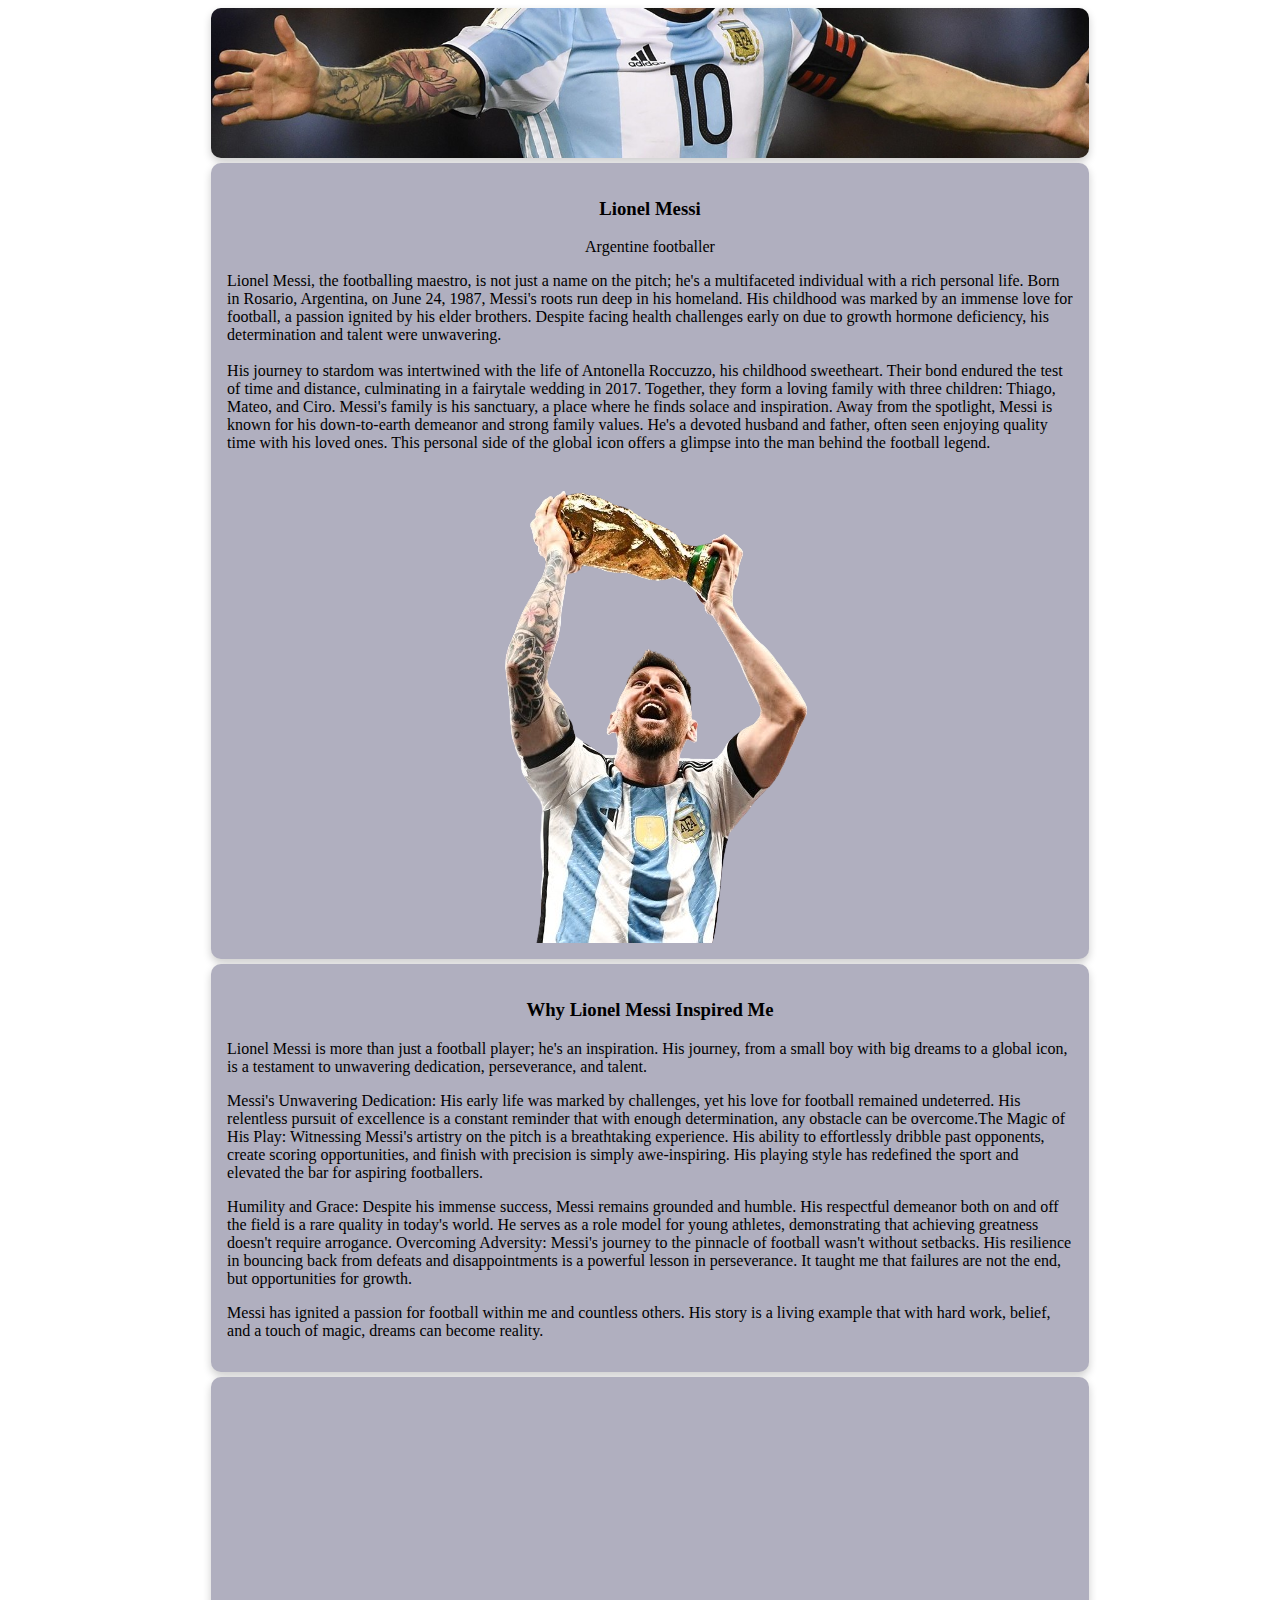
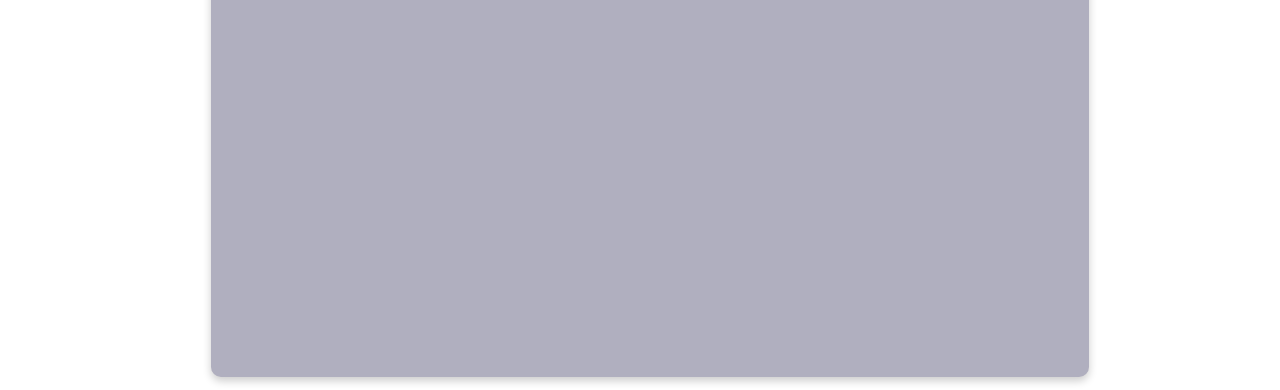
<file: Web Development/Level 2 - Task 2/index.html>
<!DOCTYPE html>
<html lang="en">
<meta charset="UTF-8">
<title>Lionel Messi</title>
<meta name="viewport" content="width=device-width,initial-scale=1">
<link rel="stylesheet" href="sytle.css">
<style>
</style>
<script src=""></script>


<body>

    <div class="row">
        <div class="column">
          <div class="cardhead">
            </p>
          </div>
        </div>
      
      
        <div class="column">
          <div class="card">
            <h3 class="hisname">Lionel Messi </h3>
            <p class="hisname">Argentine footballer</p>
            <p style="text-align: left;">Lionel Messi, the footballing maestro, is not just a name on the pitch; he's a multifaceted individual with a rich personal life. Born in Rosario, Argentina, on June 24, 1987, Messi's roots run deep in his homeland. His childhood was marked by an immense love for football, a passion ignited by his elder brothers. Despite facing health challenges early on due to growth hormone deficiency, his determination and talent were unwavering.
                <br><br>
                His journey to stardom was intertwined with the life of Antonella Roccuzzo, his childhood sweetheart. Their bond endured the test of time and distance, culminating in a fairytale wedding in 2017. Together, they form a loving family with three children: Thiago, Mateo, and Ciro. Messi's family is his sanctuary, a place where he finds solace and inspiration.
                Away from the spotlight, Messi is known for his down-to-earth demeanor and strong family values. He's a devoted husband and father, often seen enjoying quality time with his loved ones. This personal side of the global icon offers a glimpse into the man behind the football legend.</p>
          
                <img src="img/messi1-bg.png" class="messimg">

            </div>
            
        </div>

        <div class="column">
            <div class="card">
              <h3>Why Lionel Messi Inspired Me</h3>
              <p>Lionel Messi is more than just a football player; he's an inspiration. His journey, from a small boy with big dreams to a global icon, is a testament to unwavering dedication, perseverance, and talent.</p>
              <p>Messi's Unwavering Dedication: His early life was marked by challenges, yet his love for football remained undeterred. His relentless pursuit of excellence is a constant reminder that with enough determination, any obstacle can be overcome.The Magic of His Play: Witnessing Messi's artistry on the pitch is a breathtaking experience. His ability to effortlessly dribble past opponents, create scoring opportunities, and finish with precision is simply awe-inspiring. His playing style has redefined the sport and elevated the bar for aspiring footballers.</p>
              <p>Humility and Grace: Despite his immense success, Messi remains grounded and humble. His respectful demeanor both on and off the field is a rare quality in today's world. He serves as a role model for young athletes, demonstrating that achieving greatness doesn't require arrogance. Overcoming Adversity: Messi's journey to the pinnacle of football wasn't without setbacks. His resilience in bouncing back from defeats and disappointments is a powerful lesson in perseverance. It taught me that failures are not the end, but opportunities for growth.</p>
              <p>Messi has ignited a passion for football within me and countless others. His story is a living example that with hard work, belief, and a touch of magic, dreams can become reality.</p>
            </div>
          </div>


          
          <div class="column">
            <div class="cardvid" style="text-align: center;">
                <iframe width="560" height="315" src="https://www.youtube.com/embed/8PCwX2wRJqQ?si=m4ESugqN0v7I47Z1" title="YouTube video player" frameborder="0" allow="accelerometer; autoplay; clipboard-write; encrypted-media; gyroscope; picture-in-picture; web-share" style="border-radius: 10px;" referrerpolicy="strict-origin-when-cross-origin" allowfullscreen></iframe>
            </div>
          </div>
        
        </div>


</body>
</html>
</file>
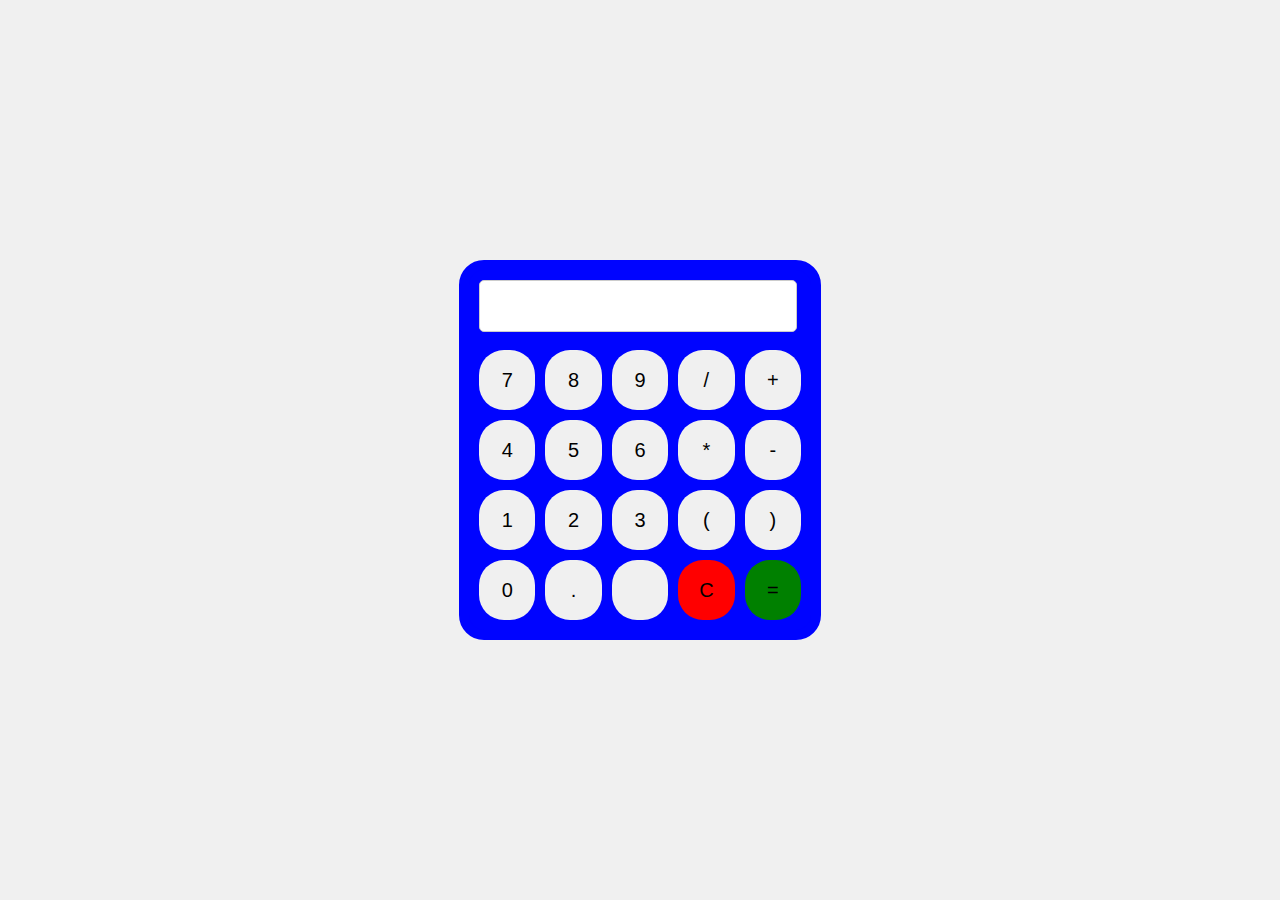
<file: Web Development/Level 2 - Task 1/calculator.html>
<!DOCTYPE html>
<html>
<head>
  <title>Calculator</title>
  <link rel="stylesheet" href="style.css">
</head>
<body>
  <div class="calculator">
    <div class="disp">
        <input type="text" id="display" disabled>
    </div>
    <br>
  
    <div class="buttons">
        
      <button onclick="addToDisp('7')">7</button>
      <button onclick="addToDisp('8')">8</button>
      <button onclick="addToDisp('9')">9</button>
      <button onclick="addToDisp('/')">/</button>
      <button onclick="addToDisp('+')">+</button>
      <button onclick="addToDisp('4')">4</button>
      <button onclick="addToDisp('5')">5</button>
      <button onclick="addToDisp('6')">6</button>
      <button onclick="addToDisp('*')">*</button>
      <button onclick="addToDisp('-')">-</button>
      <button onclick="addToDisp('1')">1</button>
      <button onclick="addToDisp('2')">2</button>
      <button onclick="addToDisp('3')">3</button>
      <button onclick="addToDisp('(')">(</button>
      <button onclick="addToDisp(')')">)</button>
      <button onclick="addToDisp('0')">0</button>
      <button onclick="addToDisp('.')">.</button>
      <button></button>
      <button style="background-color: red;" onclick="clearScreen()">C</button>
      <button style="background-color: green;"onclick="calculateResult()">=</button>
    </div>
  </div>
  <script src="script.js"></script>
</body>
</html>
</file>
<file: Web Development/Level 2 - Task 2/sytle.css>
.head {
    background-color: grey;
}

.column {
    box-shadow: blueviolet;
    width: 100%;
    padding: 0 10px;
    margin: 0 10px;
    display: flex;
    align-items: center;
    justify-content: center;
  }
  
  .row {margin: 0 -5px;}

  .row:after {
    content: "";
    display: table;
    clear: both;

    
  }

  .card:hover {
    background-color: rgb(255, 255, 255);
  }
  

  .card {
    box-shadow: 0 4px 8px 0 rgba(0, 0, 0, 0.2);
    padding: 16px;
    text-align: center;
    background-color: #b0afbf;
    margin-bottom: 5px;
    text-align:left;
    border-radius: 10px;
    width: 70%;
    align-self: center;
  }

  .cardhead {
    box-shadow: 0 4px 8px 0 rgba(0, 0, 0, 0.2);
    padding: 16px;
    text-align: center;
    background-color: #f1f1f1;
    margin-bottom: 5px;
    background-size: cover;
    background-image: url("img/banner.jpg");
    background-repeat: no-repeat;
    border-radius: 10px;
    color: beige;
    height: 150px;
    border-radius: 10px;
    width: 70%;
  }

  * {
    box-sizing: border-box;
  }

  body {
    font-family:Georgia, 'Times New Roman', Times, serif;
  }

  h3 {
    text-align: center;
  }

  .hisname {
    color: rgb(0, 0, 0);
    text-align: center;
  }

  iframe {
    width: 100%;
    height: 100%;

  }

  .cardvid {
    box-shadow: 0 4px 8px 0 rgba(0, 0, 0, 0.2);
    padding: 16px;
    text-align: center;
    background-color: #f1f1f1;
    margin-bottom: 5px;
    text-align:left;
    width: 100%;
    height: 600px;
    background-color: #b0afbf;
    border-radius: 10px;
    width: 70%;
  }

  .messimg{
    display: block;
    margin-left: auto;
    margin-right: auto;
  }
</file>
<file: Web Development/Level 2 - Task 1/style.css>
body {
    display: flex;
    justify-content: center;
    align-items: center;
    height: 100vh;
    margin: 0;
    background-color: #f0f0f0;
  }
  
  .calculator {
    border: 10px solid #0004ff;
    border-radius: 25px;
    padding: 10px;
    background-color: #0004ff;
   
  }
  
  #display {
    width: 95%;
    height: 40px;
    font-size: 24px;
    text-align: right;
    padding: 5px;
    border: 1px solid #ccc;
    border-radius: 5px;
    background-color: rgb(255, 255, 255);
    color: rgb(0, 0, 0);
  }
  
  .buttons {
    display: grid;
    grid-template-columns: repeat(5, 1fr);
    gap: 10px;
  }
  
  button {
    width: 100%;
    height: 60px;
    font-size: 20px;
    border: none;
    border-radius: 25px;
    cursor: pointer;
    background-color: #f0f0f0;
  }
  
  .number, .decimal {
    background-color: #e0e0e0;
  }
  
  .operator, .clear, .equal {
    background-color: #ff6600;
    color: #fff;
  }
</file>
